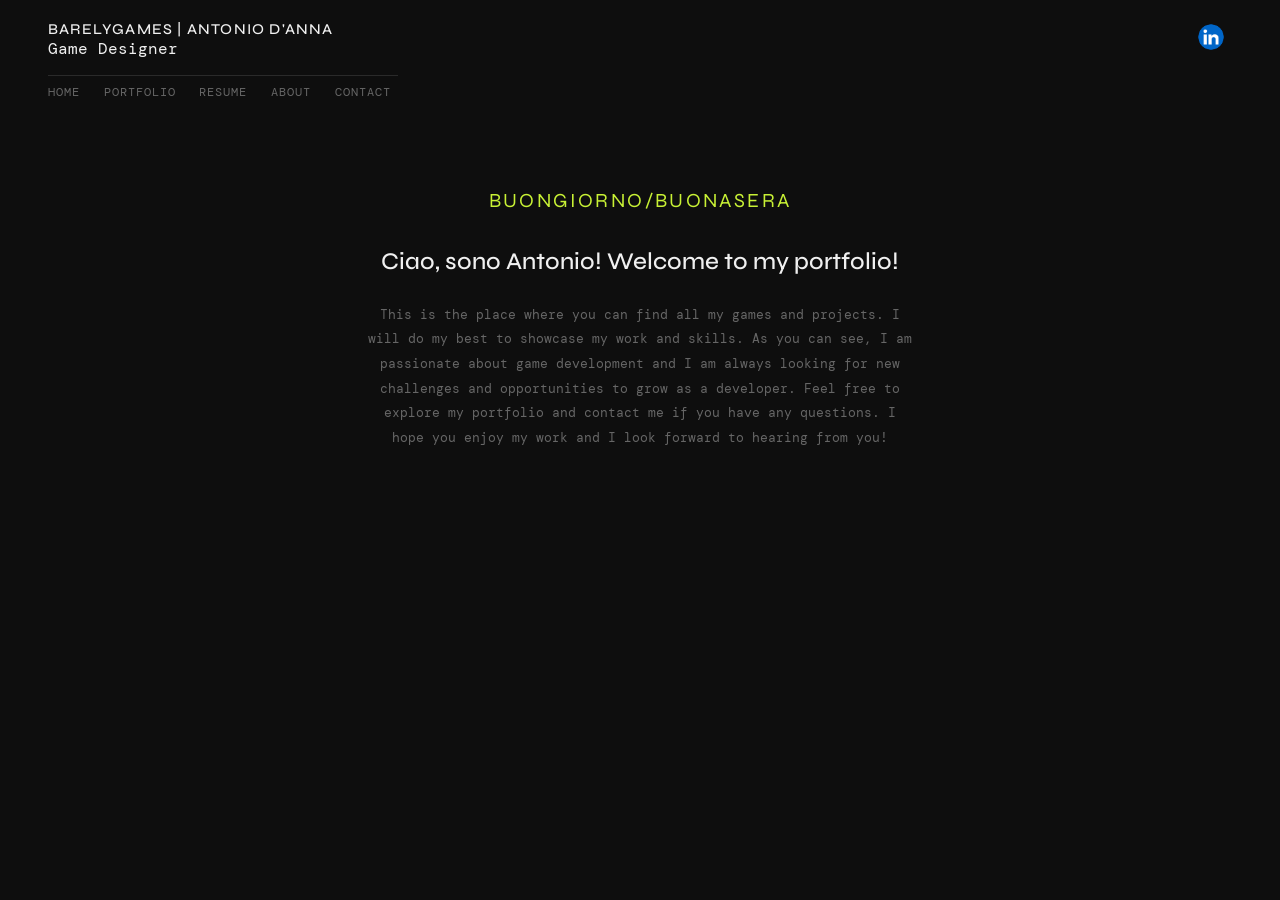
<file: index.html>
<!DOCTYPE html>
<html lang="en">
<head>

  <meta charset="UTF-8">
  <title>BarelyGames</title>
  <link rel="stylesheet" href="style.css">
  <link rel="preconnect" href="https://fonts.googleapis.com">
  <link href="https://fonts.googleapis.com/css2?family=Syne:wght@400;500;700&family=DM+Mono:wght@300;400&display=swap" rel="stylesheet">
</head>
<body>

 <header>
  <div class="header-top">
    <div class="header-left">
      <h1>BarelyGames | Antonio D'Anna</h1>
      <span>Game Designer</span>
      
    </div>
    <div class="header-right">
    <a href="https://www.linkedin.com/in/antonio-d-anna-802ba4179/" target="_blank">
      <img src="assets/linkedinlogo.webp" alt="LinkedIn" width="42" height="42">
    </a>
  </div>
    
  </div>
  <nav>
    <a href="index.html">Home</a>
    <a href="portfolio.html">Portfolio</a>
    <a href="resume.html">Resume</a>
    <a href="about.html">About</a>
    <a href="contact.html">Contact</a>
  </nav>
</header>

  <main>
    <h2>Buongiorno/Buonasera</h2>
    <div>
      <p>Ciao, sono Antonio! Welcome to my portfolio!</p>
      <p>This is the place where you can find all my games and projects. I will do my best to showcase my work and skills.
    As you can see, I am passionate about game development and I am always looking for new challenges and opportunities
    to grow as a developer. Feel free to explore my portfolio and contact me if you have any questions.
    I hope you enjoy my work and I look forward to hearing from you!</p>
    </div>
  </main>

</body>

</html>
</file>
<file: style.css>
*, *::before, *::after { box-sizing: border-box; margin: 0; padding: 0; }
 
    :root {
      --bg: #0e0e0e;
      --surface: #161616;
      --border: #2a2a2a;
      --accent: #c8f135;
      --text: #f0f0f0;
      --muted: #666;
    }
 
    body {
      background: var(--bg);
      color: var(--text);
      font-family: 'DM Mono', monospace;
      min-height: 100vh;
    }
 
    header {
  padding: 16px 48px 0;
  display: flex;
  flex-direction: column;
}
.header-top {
  display: flex;
  justify-content: space-between;
  align-items: center;
  margin-bottom: 12px;
}

    
 
    h1 {
      font-family: 'Syne', sans-serif;
      font-size: 15px;
      font-weight: 500;
      letter-spacing: 0.08em;
      text-transform: uppercase;
    }
 
    nav {
  display: flex;
  gap: 24px;
  border-top: 1px solid var(--border);
  padding-top: 8px;
  width: 350px;
}
 
    nav a {
  text-decoration: none;
  color: var(--muted);
  font-size: 12px;
  letter-spacing: 0.08em;
  text-transform: uppercase;
  padding-bottom: 8px;
}
 
    nav button {
      background: transparent;
      border: 1px solid var(--border);
      color: var(--muted);
      font-family: 'DM Mono', monospace;
      font-size: 11px;
      letter-spacing: 0.08em;
      padding: 8px 16px;
      cursor: pointer;
      transition: border-color 0.15s, color 0.15s;
    }
 
    nav a:hover {
  color: var(--accent);
}
 
    main {
      padding: 80px 48px;
  max-width: 640px;
  text-align: center;
  margin: 0 auto;
    }
 
    h2 {
      font-family: 'Syne', sans-serif;
      font-size: 20px;
      font-weight: 400;
      letter-spacing: 0.12em;
      text-transform: uppercase;
      color: var(--accent);
      margin-bottom: 32px;
    }
 
    p {
      font-size: 13px;
      color: var(--muted);
      line-height: 1.9;
      margin-bottom: 16px;
    }
 
    p:first-of-type {
      font-family: 'Syne', sans-serif;
      font-size: 24px;
      font-weight: 500;
      color: var(--text);
      line-height: 1.4;
      margin-bottom: 24px;
    }
</file>
